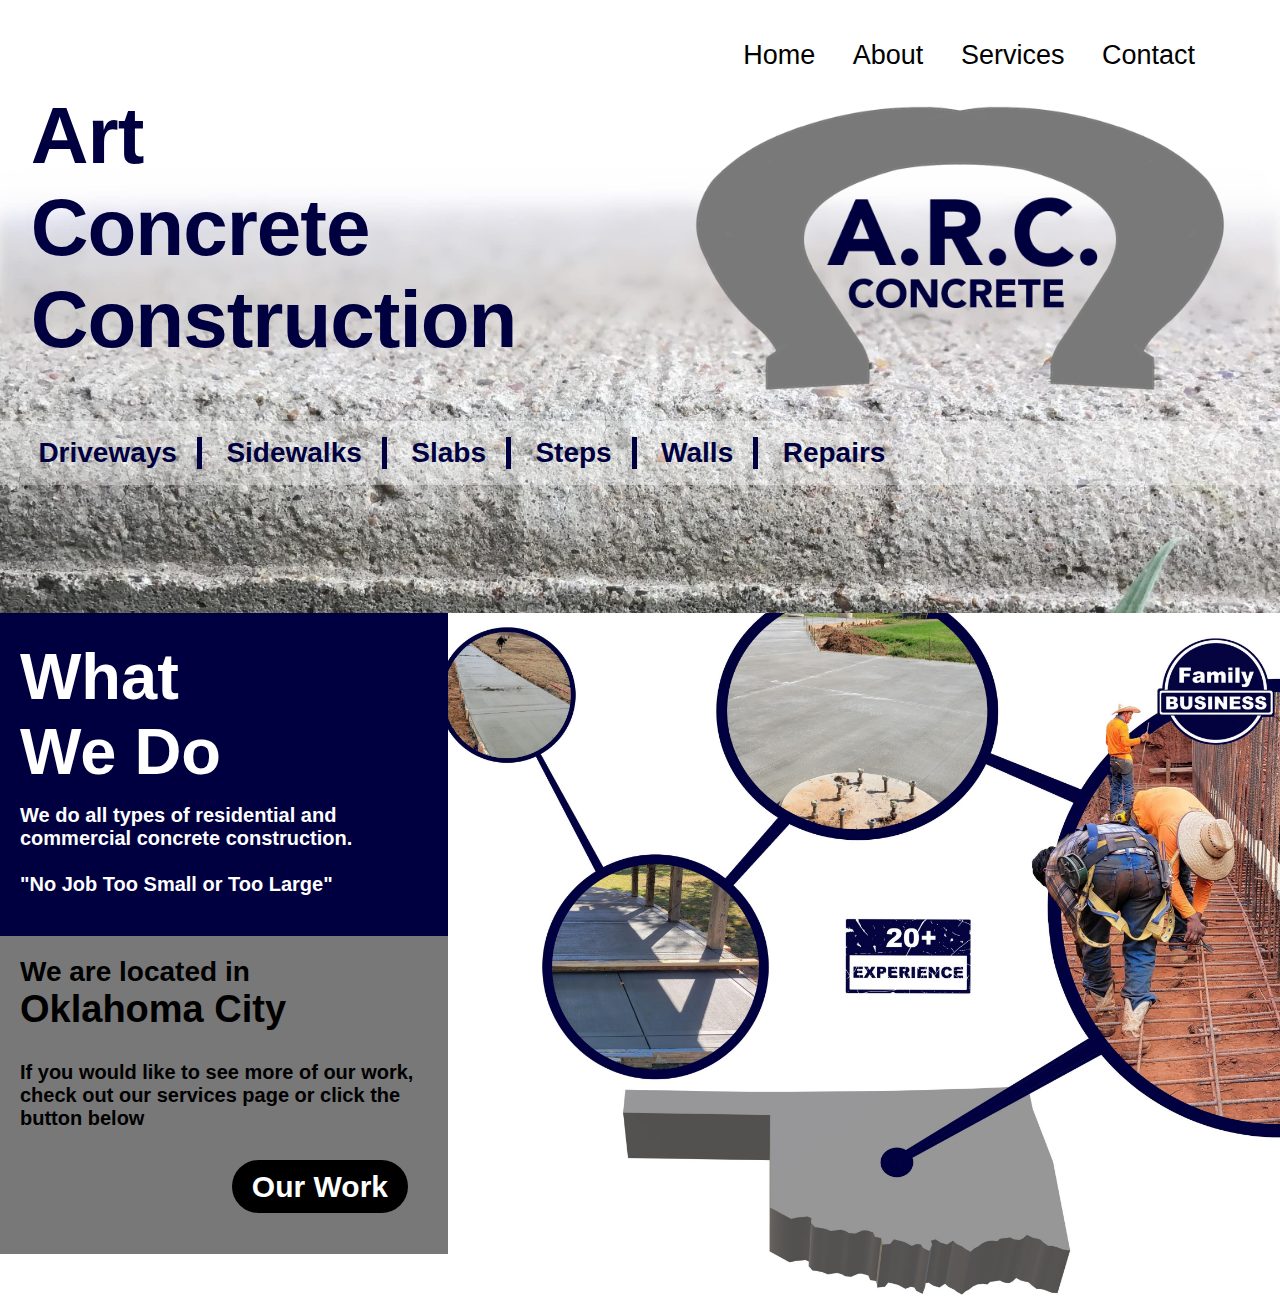
<file: index.html>
<!DOCTYPE html>
<html>
<head>
<link rel = "stylesheet" href = "CSS-Style\homeStyle.css">
</head>
<body>
    <header>
        
        <a id = "logo" href = "index.html"> <img id = "logoImage" src="images\Logo.png" alt="Logo"></a>
        <ul id = "nav_container">
            <li id = "list_one" class = "nav_list"><a class = "nav_link" href = "index.html" >Home</a></li>
            <li id = "list_two" class = "nav_list"> <a class = "nav_link" href= "about.html">About</a></li>
            <li id = "list_three" class = "nav_list"> <a class = "nav_link"  href= "services.html">Services</a></li>
            <li id = "list_four" class = "nav_list"><a class = "nav_link" id = "onPage" href= "contactUs.html">Contact</a></li>
        </ul>
        <img id = "menuImage" src="images\menu_image.png"  onclick = "show_menu()" alt="Menu Button, press this button to open the navigation menu">
        <div id = "menu_show_container">
                <ul id = "menu_nav_container">    
                    <li id = "menu_list_one" class = "menu_nav_list"><a class = "menu_nav_link" href = "index.html" >Home</a></li>
                    <li id = "menu_list_two" class = "menu_nav_list"> <a class = "menu_nav_link" href= "about.html">About</a></li>
                    <li id = "menu_list_three" class = "menu_nav_list"> <a class = "menu_nav_link"  href= "services.html">Services</a></li>
                    <li id = "menu_list_four" class = "menu_nav_list"><a class = "menu_nav_link" id = "onPage" href= "contactUs.html">Contact</a></li>
            </ul>
        </div>
        <img id = "close_image" src="images\close_image.png"  onclick = "close_menu()"alt = "This a button that closes the navigation menu">
    </header>
    <div id = "bar">
    </div>
    <div id = "big_image_container">
        <div id = "desktop_title_logo_services">
            <div id = "left_side_container">
                <div id = "title_one_im">Art<br>Concrete<br>Construction</div>
            </div>
            <div id = "right_side_container">
                <img id = "top_image_one" src="images\home\logo_transparent.png"  alt = "">
            </div>
            <div id = "services_list_container">
                <ul id = "services_list_top">
                    <li class = "services_list_item_top" id = "services_item_one">Driveways</li>
                    <li class = "services_list_item_top" >Sidewalks</li>
                    <li class = "services_list_item_top" >Slabs</li>
                    <li class = "services_list_item_top" >Steps</li>
                    <li class = "services_list_item_top" >Walls</li>
                    <li class = "services_list_item_top" id = "services_item_six">Repairs</li>
                </ul>
            </div>
            
        </div>
        <div id = "mobile_desktop_title_logo_services">
            <div id = "mobile_inner_desktop_tint">
                <div id = "mobile_title_one_im">Art<br>Concrete<br>Construction</div>
                <img id = "mobile_top_image_one" src="images\home\logo_transparent.png"  alt = "">
                <ul id = "mobile_services_list_top">
                    <li class = "mobile_services_list_item_top" id = "mobile_services_item_one">Driveways</li>
                    <li class = "mobile_services_list_item_top" >Sidewalks</li>
                    <li class = "mobile_services_list_item_top" >Slabs</li>
                    <li class = "mobile_services_list_item_top" >Steps</li>
                    <li class = "mobile_services_list_item_top" >Walls</li>
                    <li class = "mobile_services_list_item_top" id = "mobile_services_item_six">Repairs</li>
                </ul>
            </div>
        </div>
        <div id = "wwd_container">
            <div id = "left_side_second_level">
                <div id = "slide_out_title_container">
                    What<br> We Do
                </div>
                
                <div id = "wwd_para">
                    We do all types of residential and commercial concrete construction. 
                    <br><br>
                    "No Job Too Small or Too Large"
                </div>
                <div id = "located_container">
                    <div id = "l_title_one" class = "loc"> We are located in</div>
                    <div id = "l_title_two" class = "loc">Oklahoma City</div>
                    <div id = "our_work_container">
                        If you would like to see more of our work, check out our services page
                        or click the button below
                    </div>
                    <div id = "button_container">
                        <a href = "services.html" id = "services_button_on_third_level">Our Work</a>
                    </div>
                </div>
                

                
                
                
            </div>
            <div id = "middle_second_level">

            </div>
            <div id = "right_side_second_level">
                <img id = "image_one_on_third_block_third_level" src="images\home\circles/circles_reworked_five.jpg"  alt = "">
                <img id = "mobile_image_circles" src="images\home\circles/circles_mobile_six.jpg"  alt = "">
                
                
            </div>
            <div id = "mobile_located_container">
                <div id = "l_title_one" class = "loc"> We are located in</div>
                <div id = "l_title_two" class = "loc">Oklahoma City</div>
                <div id = "our_work_container">
                    If you would like to see more of our work, check out our services page
                    or click the button below
                </div>
                <div id = "button_container">
                    <a href = "services.html" id = "services_button_on_third_level">Our Work</a>
                </div>
            </div>
        </div>
        
    </div>
    
    
    
    <div id = "endPageBar">
    </div>
        
        
</body>
<script type="text/javascript" src="JS-Script/homeScript.js"></script>
</html>
</file>
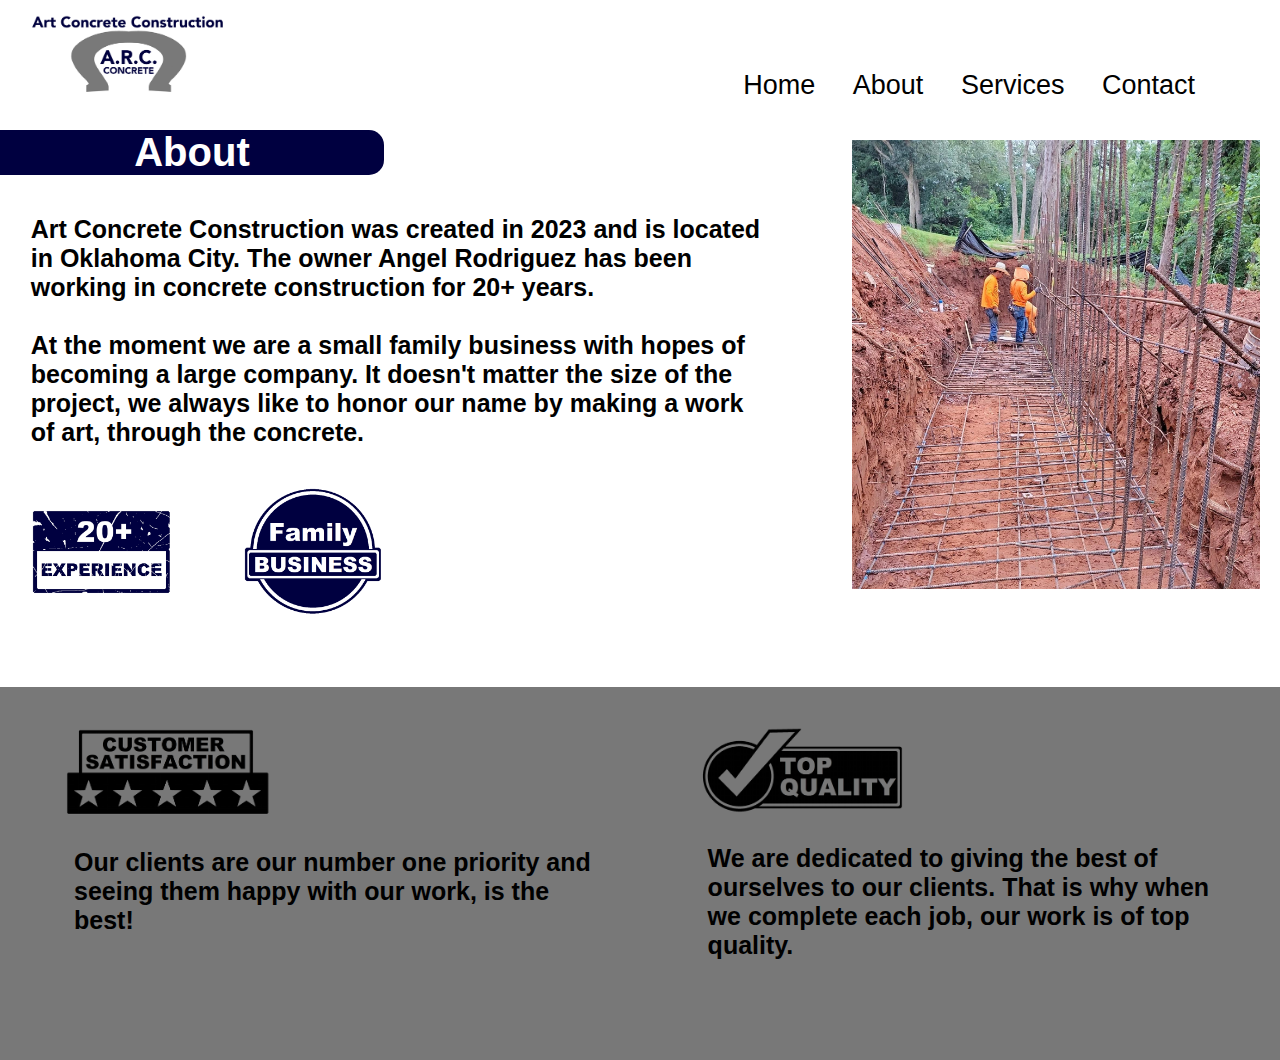
<file: about.html>
<!DOCTYPE html>
<html>
<head>
<link rel = "stylesheet" href = "CSS-Style\aboutStyle.css">
</head>
<body>
	<header>
		
		<a id = "logo" href = "index.html"> <img id = "logoImage" src="images\Logo.png"  alt="logo"></a>
		<ul id = "nav_container">
			<li id = "list_one" class = "nav_list"><a class = "nav_link" href = "index.html" >Home</a></li>
			<li id = "list_two" class = "nav_list"> <a class = "nav_link" href= "about.html">About</a></li>
			<li id = "list_three" class = "nav_list"> <a class = "nav_link"  href= "services.html">Services</a></li>
			<li id = "list_four" class = "nav_list"><a class = "nav_link" id = "onPage" href= "contactUs.html">Contact</a></li>
		</ul>
		<img id = "menuImage" src="images\menu_image.png"  onclick = "show_menu()" alt="Menu Button, press this button to open the navigation menu">
		<div id = "menu_show_container">
				
				<ul id = "menu_nav_container">
					<li id = "menu_list_one" class = "menu_nav_list"><a class = "menu_nav_link" href = "index.html" >Home</a></li>
					<li id = "menu_list_two" class = "menu_nav_list"> <a class = "menu_nav_link" href= "about.html">About</a></li>
					<li id = "menu_list_three" class = "menu_nav_list"> <a class = "menu_nav_link"  href= "services.html">Services</a></li>
					<li id = "menu_list_four" class = "menu_nav_list"><a class = "menu_nav_link" id = "onPage" href= "contactUs.html">Contact</a></li>
			</ul>
		
		</div>
		
		<img id ="close_image" src="images\close_image.png"  onclick = "close_menu()" alt = "This a button that closes the navigation menu">
	</header>
	<div id = "bar">
	</div>
	<div id = "desktop_view_container">
		<div id = "background_container">
			<div class = "para_stamps_container">
				<div id = "top_level_left_side">
					
					<div id = "slide_out_one_container">
						<div class = "slide_out_title_one">About</div>
						
					</div>
				
					<div class = "para_one">

						Art Concrete Construction was created in 2023 and is located in
						Oklahoma City.
						The owner Angel Rodriguez has been working in concrete construction for 20+ years.
						<br><br>
					
						At the moment we are a small family business with hopes of becoming a large company. 
						It doesn't matter the size of the project, we always like to honor our name by
						making a work of art, through the concrete.
					</div>
					<div id = "stamps_container">
						<img class = "stamps_image" src="images\home\experience_sign_best_up.png"   alt = "">
						<img class = "stamps_image" src="images\home\family_con.png"   alt = "">
					</div>
				</div>
				<div id = "top_level_right_side">
					
					<img class = "work_image" src="images\about\work_one.jpeg"   alt = "">
				</div>
			</div>
		</div>
		<div id = "second_level_container">
			<div id = "customer_quality_container">
				<div id = "second_level_left_side_customer">
					<img class = "quality_n_customer_image"  src="images\about\customer_satisfaction_grey_two.png"    alt = "">
					<div class = "quality_n_customer_para">
						Our clients are our number one priority and seeing them happy 
						with our work, is the best!
					</div>
				</div>
				<div id = "second_level_right_side_quality">
					<img class = "quality_n_customer_image" src="images\about\top_quality_icon_grey.png"   alt = "">
					<div class = "quality_n_customer_para">
						We are dedicated to giving the best of ourselves 
						to our clients. That is why when we complete each job,
						our work is of top quality.
					</div>
				</div>
			</div>
		</div>
	</div>
	<div id = "mobile_view_container">
		
		<div id = "mobile_slide_out_title">About</div>
		<div id = "mobile_para_one">
			Art Concrete Construction was created in 2023 and is located in
			Oklahoma City.
			The owner Angel Rodriguez has been working in concrete construction for 20+ years.
			<br><br>
			At the moment we are a small family business with hopes of becoming a large company. 
			It doesn't matter the size of the project, we always like to honor our name by
			making a work of art, through the concrete.
		</div>
		<div id = "mobile_stamps_container">
			<img class = "mobile_stamps_image" src="images\home\experience_sign_best_up.png"   alt = "">
			<img class = "mobile_stamps_image" src="images\home\family_con.png"   alt = "">
		</div>
		<img class = "mobile_work_image" src="images\about\work_one_mobile.jpg"   alt = "">
		<div id = "mobile_quality_n_customer_outer_container">
			<div id = "mobile_quality_n_customer_inner_container">
				<img class = "mobile_quality_n_customer_image"  src="images\about\customer_satisfaction_grey_two.png"    alt = "">
				<div class = "mobile_quality_n_customer_para">
					Our clients come first and seeing them happy with our work is the best
					
				</div>
				<img class = "mobile_quality_n_customer_image" src="images\about\top_quality_icon_grey.png"   alt = "">
				<div class = "mobile_quality_n_customer_para">
					We are dedicated to giving the best of ourselves to our clients. That is why when we complete each job, our work is of top quality.
				</div>
			</div>
		</div>
		
			
		
	</div>
</body>
<script type="text/javascript" src="JS-Script/aboutScript.js"></script>
</html>
</file>
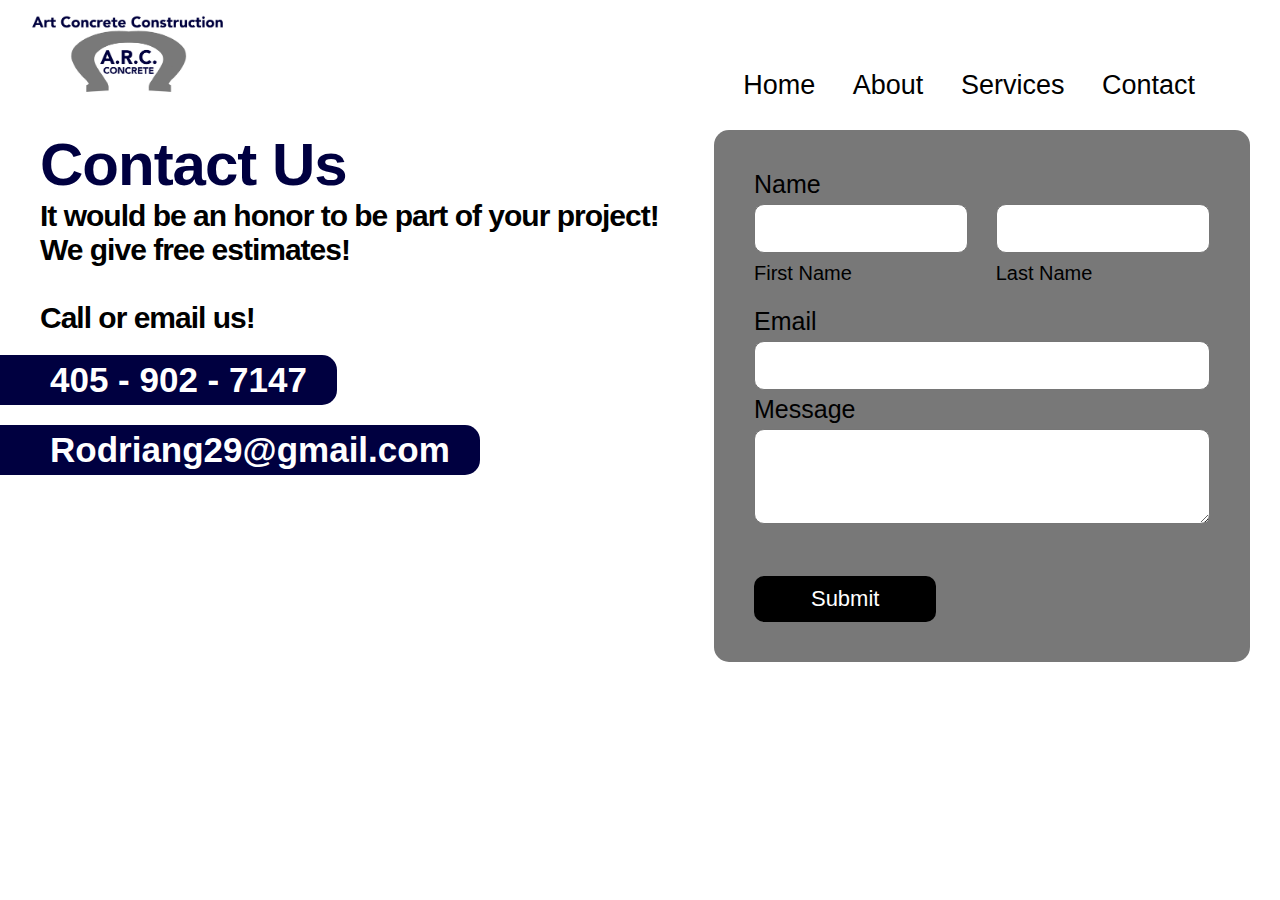
<file: contactUs.html>
<!DOCTYPE html>
<html>
<head>
<link rel = "stylesheet" href = "CSS-Style\contactUsStyle.css">
</head>
<body>
<header>
	<a id = "logo" href = "index.html"> <img id = "logoImage" src="images\Logo.png" alt="Logo" ></a>
	<ul id = "nav_container">
    	<li id = "list_one" class = "nav_list"><a class = "nav_link" href = "index.html" >Home</a></li>
    	<li id = "list_two" class = "nav_list"> <a class = "nav_link" href= "about.html">About</a></li>
    	<li id = "list_three" class = "nav_list"> <a class = "nav_link"  href= "services.html">Services</a></li>
    	<li id = "list_four" class = "nav_list"><a class = "nav_link" id = "onPage" href= "contactUs.html">Contact</a></li>
	</ul>
    <img id = "menuImage" src="images\menu_image.png" alt="Menu Button, press this button to open the navigation menu" onclick = "show_menu()">
    <div id = "menu_show_container">
            
            <ul id = "menu_nav_container">
                    
    	           <li id = "menu_list_one" class = "menu_nav_list"><a class = "menu_nav_link" href = "index.html" >Home</a></li>
    	           <li id = "menu_list_two" class = "menu_nav_list"> <a class = "menu_nav_link" href= "about.html">About</a></li>
    	           <li id = "menu_list_three" class = "menu_nav_list"> <a class = "menu_nav_link"  href= "services.html">Services</a></li>
    	           <li id = "menu_list_four" class = "menu_nav_list"><a class = "menu_nav_link" id = "onPage" href= "contactUs.html">Contact</a></li>
	       </ul>
    
    </div>
    
    <img id = "close_image" src="images\close_image.png"  onclick = "close_menu()" alt = "This a button that closes the navigation menu">
</header>
<div id = "bar"></div>

<div id = "left_side_container">
	<div class = "title_one">Contact Us</div>
	<div class = "title_two">It would be an honor to be part of your project!
                                We give free estimates!
								
                                <br><br>
								Call or email us!
	</div>
	<a id = "phone_number_container" href = "tel:+1-405-902-7147" class = "slide_out_container">
		405 - 902 - 7147
	</a>
	<a id = "email_container"  href = "mailto:Rodriang29@gmail.com " class = "slide_out_container">
		Rodriang29@gmail.com 
	</a>
</div>
<div id = "right_side_container">
	<div id = "form_container">
        <label class = "email_label">Name</label><br>
        <div id = "name_container">
                <input type = "text" id = "email_first_name" class = "form_input">
                <input type = "text" id = "email_last_name" class = "form_input">
        </div>
        <div id = "label_name_container">
            <label  id = "email_first_name_label" class = "name_label" > First Name</label>
            <label  id = "email_last_name_label" class = "name_label">Last Name</label>
        </div>
        <br><br>
        <label class = "email_label" id = "label_only_email">Email</label><br>
        <input type = "text" id = "email" class = "form_input">
        <br><br>
        <label class = "email_label" >Message</label><br>
        <textarea type = "text" id = "email_message" class = "form_input"  rows="3"></textarea>
        <br>
        <input type = "text" id = "error" readonly>
        <br>
        <button id = "submit_button" onclick="submit_email()">Submit</button>
        
        
        
    </div>

</div>

<div id = "end_bar">
</div>
</body>
<script type="text/javascript" src="JS-Script/contactUsScript.js"></script>
</html>
</file>
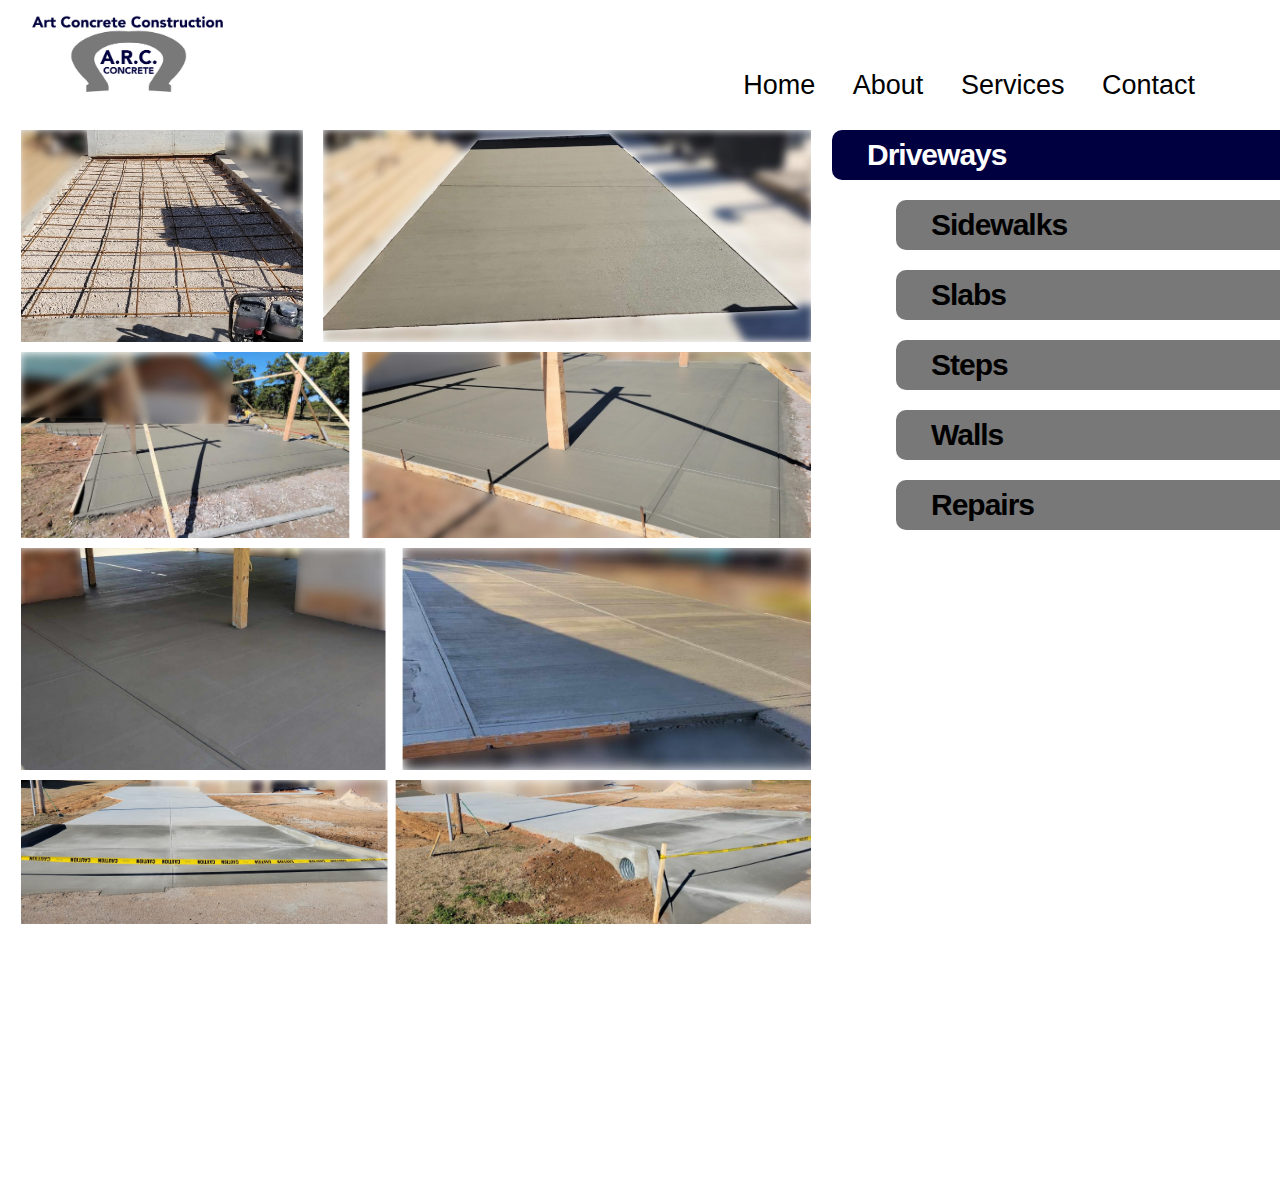
<file: services.html>
<!DOCTYPE html>
<html>
<head>
<link rel = "stylesheet" href = "CSS-Style\servicesStyle.css">
</head>
<body>
<header>
	<a id = "logo" href = "index.html"> <img id = "logoImage" src="images\Logo.png" 
                                             alt="Logo"></a>
	<ul id = "nav_container">
    	<li id = "list_one" class = "nav_list"><a class = "nav_link" href = "index.html" >Home</a></li>
    	<li id = "list_two" class = "nav_list"> <a class = "nav_link" href= "about.html">About</a></li>
    	<li id = "list_three" class = "nav_list"> <a class = "nav_link"  href= "services.html">Services</a></li>
    	<li id = "list_four" class = "nav_list"><a class = "nav_link" id = "onPage" href= "contactUs.html">Contact</a></li>
	</ul>
    <img id = "menuImage" src="images\menu_image.png"  onclick = "show_menu()" alt="Menu Button, press this button to open the navigation menu">
    <div id = "menu_show_container">
            
            <ul id = "menu_nav_container">
    	           <li id = "menu_list_one" class = "menu_nav_list"><a class = "menu_nav_link" href = "index.html" >Home</a></li>
    	           <li id = "menu_list_two" class = "menu_nav_list"> <a class = "menu_nav_link" href= "about.html">About</a></li>
    	           <li id = "menu_list_three" class = "menu_nav_list"> <a class = "menu_nav_link"  href= "services.html">Services</a></li>
    	           <li id = "menu_list_four" class = "menu_nav_list"><a class = "menu_nav_link" id = "onPage" href= "contactUs.html">Contact</a></li>
	       </ul>
    
    </div>
    
    <img id = "close_image" src="images\close_image.png" onclick = "close_menu()" alt = "This a button that closes the navigation menu">
</header>
    <div id = "bar"></div>
   	<div id ="desktop_container_images">
		<div id = "button_one_image" class = "image_button">
			<img  class = "desktop_view_image_stack" src="images\services\desktop\driveway\driveway_1.png" alt = "">
			<img class = "desktop_view_image_stack" src="images\services\desktop\driveway\driveway_2.png" alt = "">
			<img class = "desktop_view_image_stack" src="images\services\desktop\driveway\driveway_3.png" alt = "">
			<img class = "desktop_view_image_stack" src="images\services\desktop\driveway\driveway_4.png" alt = "">
		</div>
		<div id = "button_two_image" class = "image_button">
			<img class = "desktop_view_image_stack" src="images\services\desktop\sidewalk\sidewalk_1.png" alt = "">
			<img class = "desktop_view_image_stack" src="images\services\desktop\sidewalk\sidewalk_2.png" alt = "">
			<img class = "desktop_view_image_stack" src="images\services\desktop\sidewalk\sidewalk_3.png" alt = "">
			<img  class = "desktop_view_image_stack" src="images\services\sidewalk\mobile_sidewalk_5.jpg" alt = "">
			<img class = "desktop_view_image_stack" src="images\services\desktop\sidewalk\sidewalk_4.png" alt = "">
			<img class = "desktop_view_image_stack" src="images\services\desktop\sidewalk\sidewalk_5.png" alt = "">
			<img class = "desktop_view_image_stack" src="images\services\desktop\sidewalk\sidewalk_6.png" alt = "">
		</div>
		<div id = "button_three_image" class = "image_button">

			<img class = "desktop_view_image_stack" src="images\services\desktop\slab\slab_1.png" alt = "">
			<img  class = "desktop_view_image_stack" src="images\services\slab\mobile_slabs_3.jpg" alt = "">
			<img class = "desktop_view_image_stack" src="images\services\slab\mobile_slabs_2.jpg" alt = "">
			<img class = "desktop_view_image_stack" src="images\services\desktop\slab\slab_2.png" alt = "">
			<img class = "desktop_view_image_stack" src="images\services\desktop\slab\slab_3.png" alt = "">
			<img  class = "desktop_view_image_stack" src="images\services\slab\mobile_slabs_4-1.jpg" alt = "">
		</div>
		<div id = "button_four_image" class = "image_button">

			<img class = "desktop_view_image_stack" src="images\services\steps\mobile_steps_3.jpg" alt = "">
			<img  class = "desktop_view_image_stack" src="images\services\desktop\steps\steps_2.png" alt = "">
			<img class = "desktop_view_image_stack" src="images\services\sidewalk\mobile_sidewalk_5-2.jpg" alt = "">
		</div>
		<div id = "button_five_image" class = "image_button">
			<img  class = "desktop_view_image_stack" src="images\services\desktop\wall\wall_1.png" alt = "">
			<img class = "desktop_view_image_stack" src="images\services\desktop\wall\wall_2.png" alt = "">
			<img id = "wall_image_too_big" class = "desktop_view_image_stack" src="images\services\wall\mobile_walls_2.jpg" alt = "">
		</div>
		<div id = "button_six_image" class = "image_button">
			<img  class = "desktop_view_image_stack" src="images\services\repairs\mobile_repairs_1.jpg" alt = "">
			<img class = "desktop_view_image_stack" src="images\services\desktop\repairs\repairs_2.png" alt = "">
			<img id = "repairs_too_small" class = "desktop_view_image_stack" src="images\services\desktop\repairs\repairs_3.png" alt = "">
		</div>
		
		
		
	</div>
	<div id ="desktop_container_buttons">
		<button id = "button_one" class = "button_type_one" onclick="button_one_stretch()">Driveways</button>
		<button id = "button_two" class = "button_type_one" onclick="button_two_stretch()">Sidewalks</button>
		<button id = "button_three" class = "button_type_one" onclick="button_three_stretch()">Slabs</button>
		<button id = "button_four" class = "button_type_one" onclick="button_four_stretch()">Steps</button>
		<button id = "button_five" class = "button_type_one" onclick="button_five_stretch()">Walls</button>
		<button id = "button_six" class = "button_type_one" onclick="button_six_stretch()">Repairs</button>
	</div>
	<div id = "mobile_container">
		<button id = "mobile_button_one" class = "mobile_button" onclick="mobile_button_one()">Driveways</button>
		<button id = "mobile_button_two" class = "mobile_button" onclick="mobile_button_two()">Sidewalks</button>
		<button id = "mobile_button_three" class = "mobile_button" onclick="mobile_button_three()">Slabs</button>
		<button id = "mobile_button_four" class = "mobile_button" onclick="mobile_button_four()">Steps</button>
		<button id = "mobile_button_five" class = "mobile_button" onclick="mobile_button_five()">Walls</button>
		<button id = "mobile_button_six" class = "mobile_button" onclick="mobile_button_six()">Repairs</button>
	</div>
	<div id = "mobile_all_images_container">
		
		<div id = "mobile_button_one_images_container" class = "each_button_images_container">
			<img  class = "mobile_image" src="images\services\driveway\mobile_driveway_1-2.jpg" alt = "">
			<img  class = "mobile_image" src="images\services\driveway\mobile_driveway_1.jpg" alt = "">
			<img  class = "mobile_image" src="images\services\driveway\mobile_driveway_2.jpg" alt = "">
			<img  class = "mobile_image" src="images\services\driveway\mobile_driveway_2-2.jpg" alt = "">
			<img  class = "mobile_image" src="images\services\driveway\mobile_driveway_3.jpg" alt = "">
			<img  class = "mobile_image" src="images\services\driveway\mobile_driveway_4.jpg" alt = "">
			<img  class = "mobile_image" src="images\services\driveway\mobile_driveway_5.jpg" alt = "">
			<img  class = "mobile_image" src="images\services\driveway\mobile_driveway_6.jpg" alt = "">
		</div>
		<div id = "mobile_button_two_images_container" class = "each_button_images_container">
			<img  class = "mobile_image" src="images\services\sidewalk\mobile_sidewalk_3.jpg" alt = "">
			<img  class = "mobile_image" src="images\services\sidewalk\mobile_sidewalk_4.jpg" alt = "">
			
			<img  class = "mobile_image" src="images\services\sidewalk\mobile_sidewalk_2.jpg" alt = "">
			<img  class = "mobile_image" src="images\services\sidewalk\mobile_sidewalk_2-2.jpg" alt = "">
			<img  class = "mobile_image" src="images\services\sidewalk\mobile_sidewalk_2-3.jpg" alt = "">
			<img  class = "mobile_image" src="images\services\sidewalk\mobile_sidewalk_2-4.jpg" alt = "">
			
			<img  class = "mobile_image" src="images\services\sidewalk\mobile_sidewalk_5.jpg" alt = "">
			<img  class = "mobile_image" src="images\services\sidewalk\mobile_sidewalk_5-2.jpg" alt = "">
			<img  class = "mobile_image" src="images\services\sidewalk\mobile_sidewalk_5-3.jpg" alt = "">

			<img  class = "mobile_image" src="images\services\sidewalk\mobile_sidewalk_6.jpg" alt = "">
			<img  class = "mobile_image" src="images\services\sidewalk\mobile_sidewalk_6-2.jpg" alt = "">
			
			<img  class = "mobile_image" src="images\services\sidewalk\mobile_sidewalk_1-2.jpg" alt = "">
			<img  class = "mobile_image" src="images\services\sidewalk\mobile_sidewalk_1.jpg" alt = "">
		</div>
		<div id = "mobile_button_three_images_container" class = "each_button_images_container">
			<img  class = "mobile_image" src="images\services\slab\mobile_slabs_2.jpg" alt = "">
			<img  class = "mobile_image" src="images\services\slab\mobile_slabs_1-2.jpg" alt = "">
			<img  class = "mobile_image" src="images\services\slab\mobile_slabs_1.jpg" alt = "">
			
			<img  class = "mobile_image" src="images\services\slab\mobile_slabs_3-2.jpg" alt = "">
			<img  class = "mobile_image" src="images\services\slab\mobile_slabs_3.jpg" alt = "">
			<img  class = "mobile_image" src="images\services\slab\mobile_slabs_3-3.jpg" alt = "">

			<img  class = "mobile_image" src="images\services\slab\mobile_slabs_4-1.jpg" alt = "">
			<img  class = "mobile_image" src="images\services\slab\mobile_slabs_4-2.jpg" alt = "">
			<img  class = "mobile_image" src="images\services\slab\mobile_slabs_4-3.jpg" alt = "">
			
		</div>
		<div id = "mobile_button_four_images_container" class = "each_button_images_container">
			<img  class = "mobile_image" src="images\services\steps\mobile_steps_3.jpg" alt = "">
			<img  class = "mobile_image" src="images\services\sidewalk\mobile_sidewalk_5-2.jpg" alt = "">
			<img  class = "mobile_image" src="images\services\steps\mobile_steps_2.jpg" alt = "">
			<img  class = "mobile_image" src="images\services\steps\mobile_steps_1.jpg" alt = "">
			<img  class = "mobile_image" src="images\services\steps\mobile_steps_4.jpg" alt = "">
		</div>
		<div id = "mobile_button_five_images_container" class = "each_button_images_container">
			<img  class = "mobile_image" src="images\services\wall\mobile_walls_1.jpg" alt = "">
			<img  class = "mobile_image" src="images\services\wall\mobile_walls_5.jpeg" alt = "">
			<img  class = "mobile_image" src="images\services\wall\mobile_walls_2.jpg" alt = "">
			<img  class = "mobile_image" src="images\services\wall\mobile_walls_3.jpg" alt = "">
			<img  class = "mobile_image" src="images\services\wall\mobile_walls_4.jpg" alt = "">
		</div>
		<div id = "mobile_button_six_images_container" class = "each_button_images_container">
			<img  class = "mobile_image" src="images\services\repairs\mobile_repairs_1.jpg" alt = "">
			<img  class = "mobile_image" src="images\services\repairs\mobile_repairs_3.jpg" alt = "">
			<img  class = "mobile_image" src="images\services\repairs\mobile_repairs_4.jpg" alt = "">
			<img  class = "mobile_image" src="images\services\repairs\mobile_repairs_5.jpg" alt = "">
			<img  class = "mobile_image" src="images\services\repairs\mobile_repairs_2.jpeg" alt = "">
			
		</div>
	</div>
    <div id = "end_bar"></div>
	<div id = "da_footer">
		<button id = "top_button" onclick=" mobile_to_top_button()">Back to top</button>
	</div>
    
</body>
<script type="text/javascript" src="JS-Script/servicesScript.js"></script>
</html>
</file>
